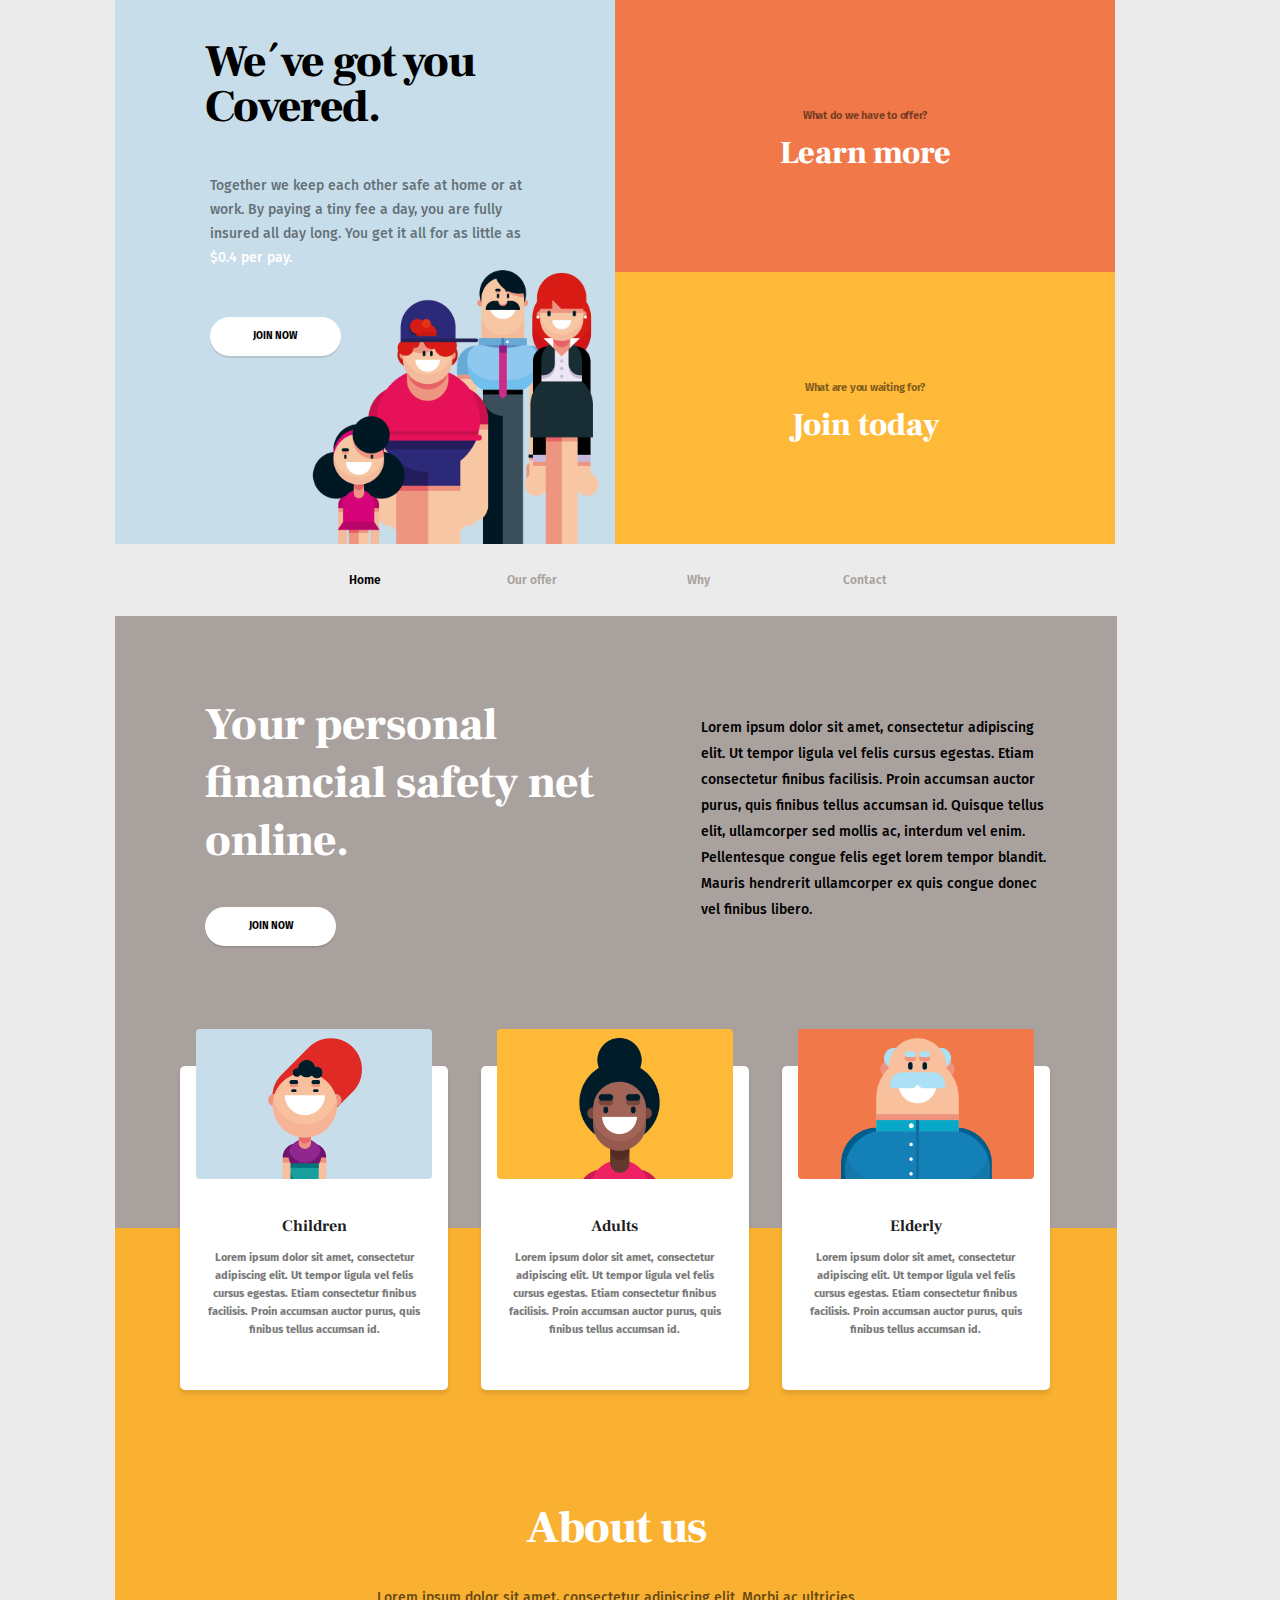
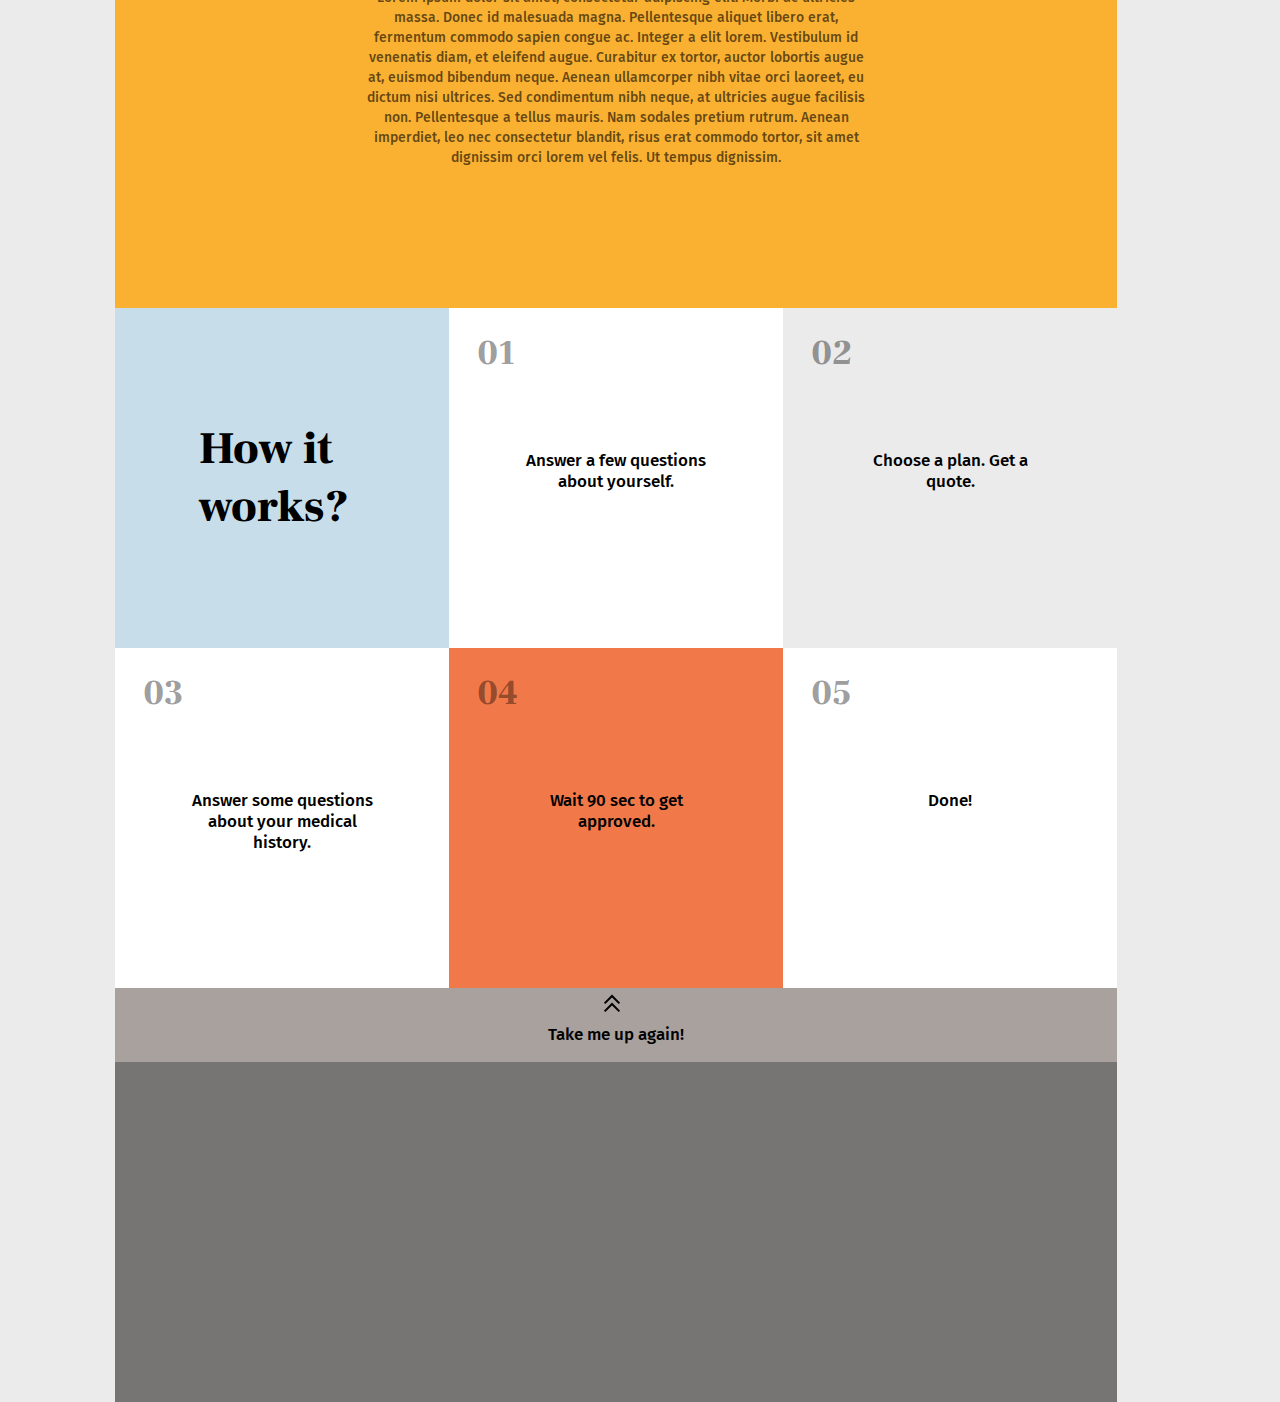
<file: index.html>
<!DOCTYPE html>
<html lang="en">
<head>
    <meta charset="UTF-8">
    <meta name="viewport" content="width=device-width, initial-scale=1.0">
    <title>Home</title>
    <link rel="stylesheet" href="./styles.css">
    <link rel="preconnect" href="https://fonts.googleapis.com">
<link rel="preconnect" href="https://fonts.gstatic.com" crossorigin>
<link href="https://fonts.googleapis.com/css2?family=Fira+Sans:wght@500;700&family=Frank+Ruhl+Libre:wght@300;900&display=swap" rel="stylesheet">

</head>

<body>

    <header>
        <section  id="top" class="promotion">
            <h2>We´ve got you Covered.</h2>
            <p>Together we keep each other safe at home or at work. By paying a tiny fee a day, you are fully insured  all day long. You get it all for as little as <span style="color: white">$0.4 per pay.</span> </p>
            <button>JOIN NOW</button>
        </section>
        <div class="learn-more">
            <p>What do we have to offer?</p>
            <h4>Learn more</h4>
        </div>
        <div class="join-today">
            <p>What are you waiting for?</p>
            <h4>Join today</h4>
        </div>
    
    <!-- <nav> -->
        <!-- <ul class="nav">
<li><a class="nav-home" class="current" href="">Home</a></li>
<li><a class="nav-our-offer" href="">Our offer</a></li>
<li class="nav-why"><a href="">Why</a></li>
<li class="nav-contact"><a href="./contacts.html">Contact</a></li>
        </ul> -->

        <div class="nav-home"><a class="current" href="">Home</a></div> 
        <div class="nav-our-offer"><a href="">Our offer</a></div>
        <div class="nav-why"><a href="">Why</a></div>
        <div class="nav-contact"><a href="./contacts.html">Contact</a></div>
    <!-- </nav> -->
    </header>

    <main class="body-wrapper">
        
            
        <section class="reviews-all">
            <div class="reviews-wrapper">

            <article class="reviews review-one"> 
                <div></div>
                 <h4>Children</h4> <p>Lorem ipsum dolor sit amet, consectetur adipiscing elit. Ut tempor ligula vel felis cursus egestas. 
                    Etiam consectetur finibus facilisis. Proin accumsan auctor purus, quis finibus tellus accumsan id.</p> </article>

            <article class="reviews review-two">
                <div></div> 
                <h4>Adults</h4> <p>Lorem ipsum dolor sit amet, consectetur adipiscing elit. Ut tempor ligula vel felis cursus egestas. 
                Etiam consectetur finibus facilisis. Proin accumsan auctor purus, quis finibus tellus accumsan id.</p></article>

            <article class="reviews review-three">
                <div></div>
                <h4>Elderly</h4> <p>Lorem ipsum dolor sit amet, consectetur adipiscing elit. Ut tempor ligula vel felis cursus egestas.
                 Etiam consectetur finibus facilisis. Proin accumsan auctor purus, quis finibus tellus accumsan id.</p></article>
        </div>
            </section> 
        <!-- <div class="your-safety"> -->
            <article class="your-safety-details-left">
                <h2>Your personal
                    financial safety
                    net online.</h2>
                    <button>JOIN NOW</button>
            </article>

            <article class="your-safety-details-right">
                <p>Lorem ipsum dolor sit amet, consectetur adipiscing elit. Ut tempor ligula vel felis cursus egestas. Etiam consectetur finibus facilisis. Proin accumsan auctor purus, quis finibus tellus accumsan id. Quisque tellus elit, ullamcorper sed mollis ac, interdum vel enim. Pellentesque congue felis eget lorem tempor blandit. Mauris hendrerit ullamcorper ex quis congue donec vel finibus libero.</p>
            </article> 


            <article class="about-us">
                <h2>About us</h2>
                <p>Lorem ipsum dolor sit amet, consectetur adipiscing elit. Morbi ac ultricies massa. Donec id malesuada magna. Pellentesque aliquet libero erat, fermentum commodo sapien congue ac. Integer a elit lorem. Vestibulum id venenatis diam, et eleifend augue. Curabitur ex tortor, auctor lobortis augue at, euismod bibendum neque. Aenean ullamcorper nibh vitae orci laoreet, eu dictum nisi ultrices. Sed condimentum nibh neque, at ultricies augue facilisis non.

                Pellentesque a tellus mauris. Nam sodales pretium rutrum. Aenean imperdiet, leo nec consectetur blandit, risus erat commodo tortor, sit amet dignissim orci lorem vel felis. Ut tempus dignissim.</p>

            </article>

    

    <div class="how-it-works-question">
        <h2>How it works?</h2>
    </div>

    <div class="how-it-works one">
        <h3>01</h3> 
        <p>Answer a few questions 
        about yourself.</p>
    </div>

    <div class="how-it-works two">
        <h3>02</h3> 
        <p>Choose a plan. Get a quote.</p>
    </div>

    <div class="how-it-works three">
        <h3>03</h3> 
        <p>Answer some questions about your medical history.</p>
    </div>

    <div class="how-it-works four">
        <h3>04</h3> 
       <p> Wait 90 sec to get approved.</p>
    </div>
    
    <div class="how-it-works five">
        <h3>05</h3> 
        <p>Done!</p>
    </div>

    <div class="up">
        <div>
           <a href="#top"><img src="./insurance/chevrons-up.svg" alt="" width="32px" height="32px"></a> 
            <p>Take me up again!</p>
        </div>
    </div>
</main>

<footer>
</footer>
    
</body>
</html>
</file>
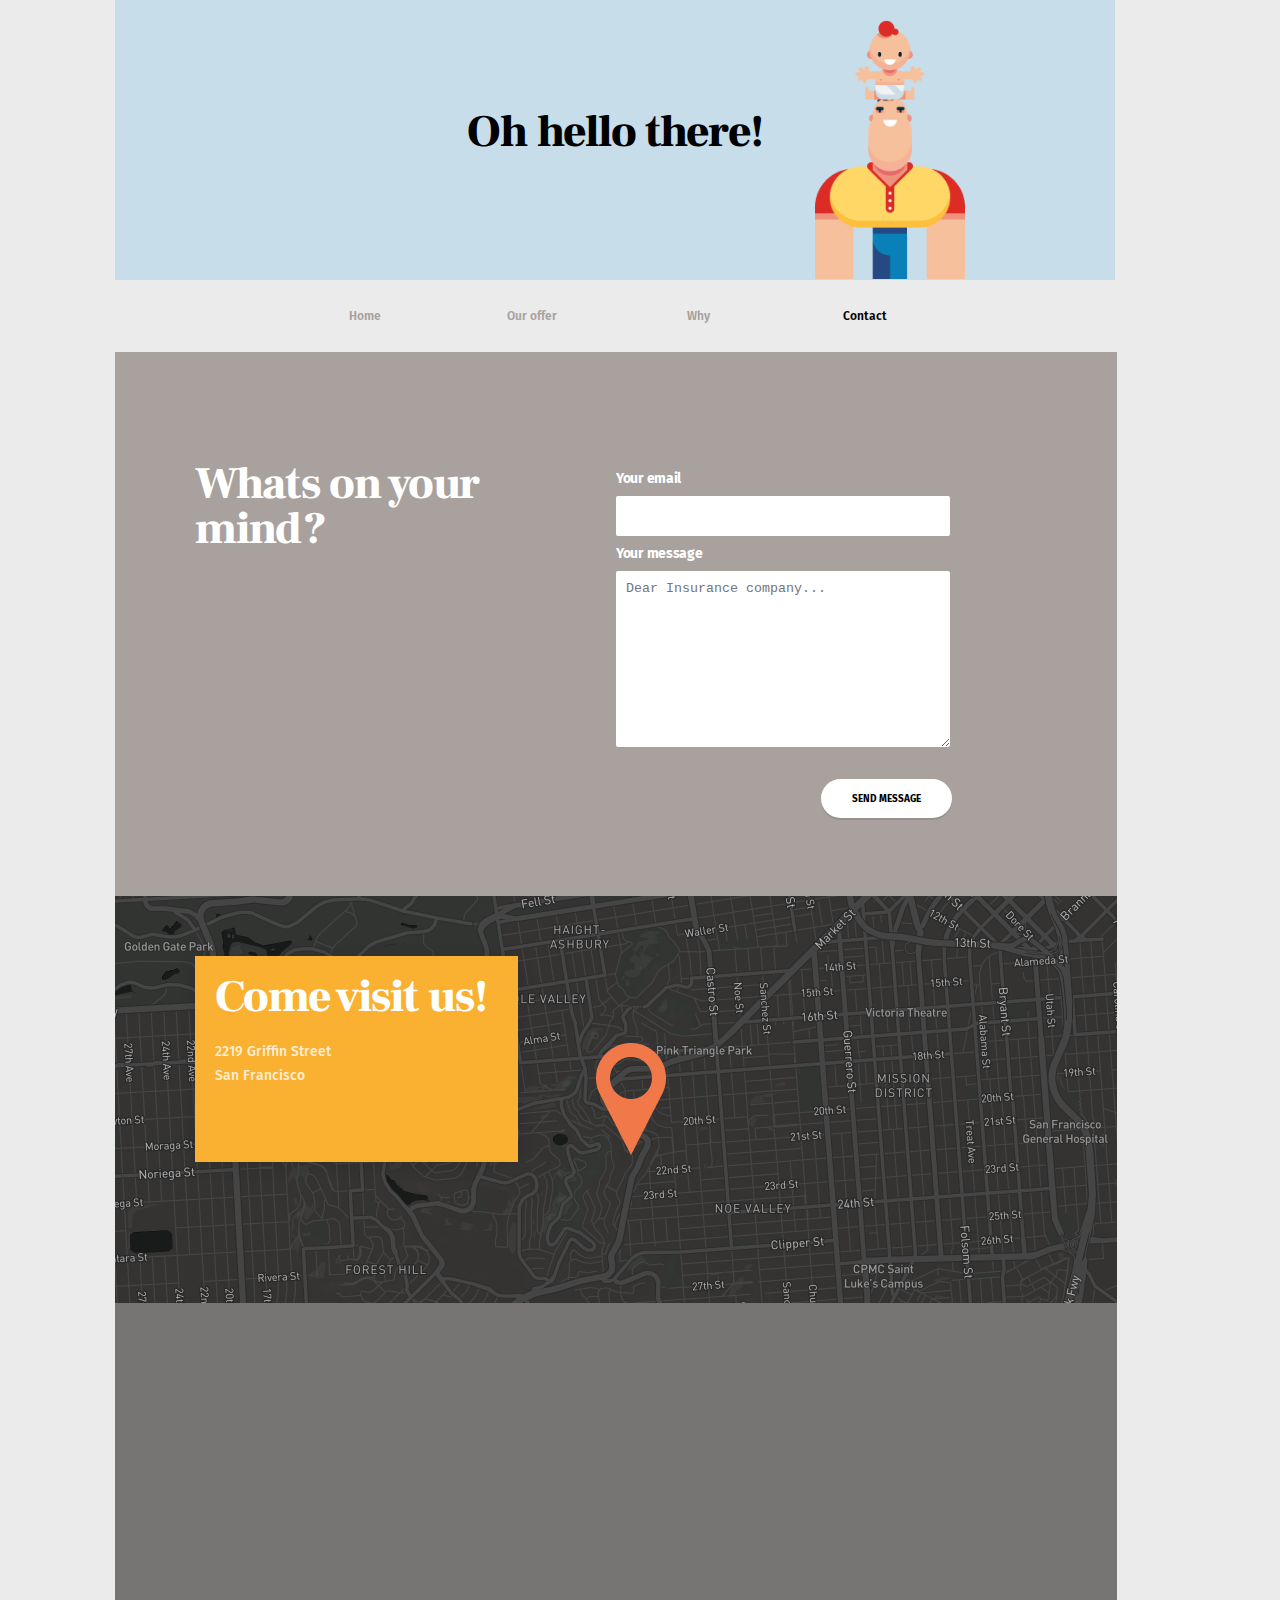
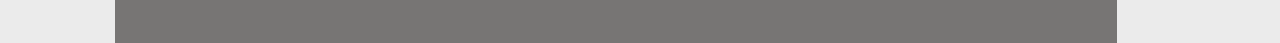
<file: contacts.html>
<!DOCTYPE html>
<html lang="en">
<head>
    <meta charset="UTF-8">
    <meta name="viewport" content="width=device-width, initial-scale=1.0">
    <title>Contact</title>
    <link rel="stylesheet" href="./styles.css">
    <link rel="preconnect" href="https://fonts.googleapis.com">
<link rel="preconnect" href="https://fonts.gstatic.com" crossorigin>
<link href="https://fonts.googleapis.com/css2?family=Fira+Sans:wght@500;700&family=Frank+Ruhl+Libre:wght@300;900&display=swap" rel="stylesheet">
</head>
<body>
<header>
    <div class="hello">
        <h2>Oh hello there!</h2>
    </div>

    <!-- <nav> -->
        <div class="nav-home"><a href="./index.html">Home</a></div> 
        <div class="nav-our-offer"><a href="">Our offer</a></div>
        <div class="nav-why"><a href="">Why</a></div>
        <div class="nav-contact"><a class="current" href="">Contact</a></div>
    <!-- </nav> -->
</header>

<main class="body-wrapper">
 <!-- <section class="send-message"> -->
    <section class="send-message-left">
        <h2>Whats on your mind?</h2>
    </section>
    

    <section class="send-message-right">
        <form action=""></form>
            <label for="email">Your email</label>
            <input class="input-email" type="email" name="" id="email">
            <label for="message">Your message</label>
            <textarea class="input-message" name="" id="message" placeholder="Dear Insurance company..." cols="30" rows="10"></textarea>
            <button>SEND MESSAGE</button>
        </form>

    </section>

 <!-- </section> -->
<section class="map">
    <img src="./insurance/needle.png" alt="pin" width: 70px height: 112px>
    <div>
        <h2>Come visit us!</h2>
        <address>2219 Griffin Street <br> San Francisco</address>
    </div>
</section>
</main>

<footer></footer>

</body>
</html>
</file>
<file: styles.css>
html {
    scroll-behavior: smooth;
    scroll-padding-top: 3rem;
}

body {
    background-color: rgba(235, 235, 235, 1);
    margin: auto;
    max-width: 1050px;
}

/* -------- HOME PAGE -------- */

/* HEADER SECTION */

header {
    display: grid;
    grid-template-columns: repeat(6, 1fr);
    width: 1000px;
}

.promotion {
    grid-row: 1 / 3;
    grid-column: 1 / 4;
    height: 544px;
    background-color:rgba(199, 221, 234, 1);
    background-image: url('./insurance/family.png'); 
    background-attachment: relative;
    background-position: 196px 270px;
    background-repeat: no-repeat;
    background-size: 58%;
    /* width: 100%; */
    display: flex;
    justify-content: flex-start;
    align-items: center;
    flex-direction: column;
}

.learn-more {
    grid-column: 4/-1;
    background-color: rgba(241, 121, 73, 1);
    /* width: 501px;
    height: 272px; */
    display: flex;
    justify-content: center;
    align-items: center;
    flex-direction: column;
    /* left: 720px */
}

.join-today {
    grid-column: 4/-1;
    background-color: rgba(255, 185, 57, 1);
    /* width: 501px;
    height: 272px; */
    display: flex;
    justify-content: center;
    align-items: center;
    flex-direction: column;
}

header h4 {
    color: rgba(255, 255, 255, 1);
    font-family: Frank Ruhl Libre;
    font-size: 32px;
    font-weight: 900;
    line-height: 41px;
    text-align: center;
    margin: 0;  
}

header h4:hover {
    color:black;
}

header h2 {
    font-family: Frank Ruhl Libre;
    font-size: 45px;
    font-weight: 900;
    line-height: 45px;
    letter-spacing: -0.02em;
    margin: 0;  
    /* padding-top: 1.4em;
    padding-left: 2em;
    padding-right: 2em;  */
    padding: 8% 18% 0% 18%;
}

.promotion p {
    font-family: Fira Sans;
    font-size: 14px;
    font-weight: 500;
    padding: 6% 18% 0% 19%;
    font-family: Fira Sans;
    font-size: 14px;
    font-weight: 500;
    line-height: 24px;
    letter-spacing: 0em;
    text-align: left;
    color: rgba(0, 0, 0, 0.5);
}

.learn-more, .join-today p { 
    font-family: Fira Sans;
    font-size: 11px;
    font-weight: 700;
    line-height: 13px;
    letter-spacing: -0.02em;  
    text-align: center;
    color: rgba(0, 0, 0, 0.5);
}

button {
    border-radius: 100px; 
    border: 0cap;
    width: 131px;
    height: 39px;
    box-shadow: 0px 2px 0px 0px rgba(0, 0, 0, 0.1);
    font-family: Fira Sans;
    font-size: 10px;
    font-weight: 700;
    line-height: 12px;
    text-align: center;
    background: rgba(255, 255, 255, 1);
    /* top: 326px
    left: 324px */
}

header button {
    position: relative;
    left: -18%;
    top: 6%;
}

/* NAV */

.nav-home, .nav-our-offer, .nav-why, .nav-contact {
    font-family: Fira Sans;
    font-size: 12px;
    font-weight: 600;
    line-height: 12px;
    display: flex;
    justify-content: center;
    align-items: center;
    color: rgba(169, 161, 158, 1); 
    height: 6em;

} 

.nav-home {
    grid-column-start: 2;
    grid-column-end: 3;
} 

.nav-our-offer {
    grid-column-start: 3;
    grid-column-end: 4;
}  

.nav-why {
    grid-column-start: 4;
    grid-column-end: 5;
}

.nav-contact {
    grid-column-start: 5;
    grid-column-end: 6;
}


a {
    text-decoration: none;
    color: rgba(169, 161, 158, 1);
}
a:hover {
    color: rgba(119, 117, 116, 1);
}

.current {
    color: black;
}

button:hover {
    background-color: rgba(235, 235, 235, 1);
}



/* MAIN */

.body-wrapper {
    display: grid;
    grid-template-columns: repeat(6, 1fr);
    width: 1000px;
    position: relative;
}

.your-safety-details-left {
    grid-column: 1/4;
    background-color: rgba(169, 161, 158, 1);
    display: flex;
    flex-direction: column;
    align-items: flex-start;
    justify-content: flex-start;
}

.your-safety-details-right {
   grid-column: 4/-1; 
    height: 612px;
    background-color: rgba(169, 161, 158, 1);
    display: flex;
    align-items: flex-start;
    justify-content: flex-start;
}

.your-safety-details-left h2 {
    font-family: Frank Ruhl Libre;
    font-size: 45px;
    font-weight: 900;
    color:rgba(255, 255, 255, 1);
    margin: 0; 
    padding: 16% 4% 0% 18%;
}

   .your-safety-details-left button {
    position: relative;
    left: 18%;
    top: 6%;
} 

.your-safety-details-right p {
    font-family: Fira Sans;
    font-size: 14px;
    font-weight: 500;
    font-family: Fira Sans;
    line-height: 26px;
    text-align: left;
    padding: 17% 14% 0% 17% ;   
}

.about-us {
    grid-column: 1/-1;
    width: 100%;
    height: 680px;
    background-color: rgba(250, 177, 49, 1);  
}


.about-us h2 {
    font-family: Frank Ruhl Libre;
    font-size: 45px;
    font-weight: 900;
    line-height: 45px;
    letter-spacing: -0.02em;
    text-align: center;
    color: rgba(255, 255, 255, 1);
    padding: 24% 25% 0% 25%;
}

.about-us p {
    font-family: Fira Sans;
    font-size: 14px;
    font-weight: 500;
    line-height: 20px;
    letter-spacing: 0em;
    text-align: center;
    color: rgba(0, 0, 0, 0.6);
    padding: 0% 25% 0% 25%;
}

/* HOW IT WORKS - 6 BOXES SECTION */

.how-it-works-question {
    grid-column-start: 1;
    grid-column-end: 3;
    background-color: rgba(199, 221, 234, 1);
    width: 334px;
    height: 340px;
    display: flex;
    justify-content: center;
}

.how-it-works-question h2 {
    align-self: center;
    font-family: Frank Ruhl Libre;
    font-size: 45px;
    font-weight: 900;
    padding: 0% 25%;
}

.one {
    grid-column-start: 3;
    grid-column-end: 5;
    background-color: rgba(255, 255, 255, 1);
    width: 334px;
    height: 340px;
    display: flex;
    justify-content: flex-start;
    flex-direction: column; 
}

.how-it-works p {
    margin: 3em 4em;
    font-family: Fira Sans;
    font-size: 17px;
    font-weight: 500;
    text-align: center;
}

h3 {
    font-family: Frank Ruhl Libre;
    font-size: 35px;
    font-weight: 900;
    line-height: 35px;
    color: rgba(0, 0, 0, 0.4);
    align-self: flex-start;
    margin: 0.8em; 
}

.two {
    grid-column-start: 5;
    grid-column-end: 7;
    background-color: rgba(235, 235, 235, 1);
    width: 334px;
    height: 340px;
    display: flex;
    justify-content: flex-start;
    flex-direction: column;
}



.three {
    grid-column-start: 1;
    grid-column-end: 3;
    background-color: rgba(255, 255, 255, 1);
    width: 334px;
    height: 340px;
    display: flex;
    justify-content: flex-start;
    flex-direction: column;
}

.four {
    grid-column-start: 3;
    grid-column-end: 5;
    background-color: rgba(241, 121, 73, 1);
    width: 334px;
    height: 340px;
    display: flex;
    justify-content: flex-start;
    flex-direction: column;
}

.five {
    grid-column-start: 5;
    grid-column-end: 7;
    background-color: rgba(255, 255, 255, 1);
    width: 334px;
    height: 340px;
    display: flex;
    justify-content: flex-start;
    flex-direction: column;
}

.one:hover, .two:hover, .three:hover, .four:hover, .five:hover {
    filter: brightness(0.85);
}

/* REVIEWS SECTION */

.reviews-all {
    position: absolute; 
    /* z-index: 2; */
    top: 22%;  
    left: 6.5%; 
}

.reviews-wrapper {
    display: flex;
    gap: 4%;
}

.reviews {
    background-color: white;
    box-shadow: 0px 4px 4px 0px rgba(0, 0, 0, 0.1);
    height: 308px;  
    width: 270px;
    border-radius: 5px;
    padding: 0% 2% 2% 2%;
}

.review-one div {
    background-color:rgba(199, 221, 234, 1);
    background-image: url('./insurance/child.png'); 
    background-attachment: relative;
    background-position: 72px 9px;
    background-repeat: no-repeat;
    background-size: 40%;
    width: 236px;
    height: 150px;
    position: relative;
    top: -12%;
    border-radius: 4px;
}
.review-two div {
    background-color:rgba(255, 185, 57, 1);
    background-image: url('./insurance/adult.png'); 
    background-attachment: relative;
    background-position: 72px 9px;
    background-repeat: no-repeat;
    background-size: 43%;
    width: 236px;
    height: 150px;
    position: relative;
    top: -12%;
    border-radius: 4px;
}

.review-three div {
    background-color:rgba(241, 121, 73, 1);
    background-image: url('./insurance/old.png'); 
    background-attachment: relative;
    background-position: 43px 9px;
    background-repeat: no-repeat;
    background-size: 65%;
    width: 236px;
    height: 150px;
    position: relative;
    top: -12%;
    border-radius: 4px;
}


.reviews h4 {
    font-family: Frank Ruhl Libre;
    font-size: 16px;
    font-weight: 700;
    line-height: 20px;
    letter-spacing: 0em;
    text-align: center;
    color: rgba(0, 0, 0, 0.9);
    margin: 0;
}

.reviews p {
    font-family: Fira Sans;
    font-size: 11px;
    font-weight: 700;
    line-height: 18px;
    text-align: center;
    color: rgb(121, 121, 121);
    padding-top: 1%; 
    padding-left: 2%;
    padding-right: 2%;
    padding-bottom: 2%;
}

/* TAKE ME UP AGAIN */

.up {
    grid-column: 1/-1;
    background-color: rgba(169, 161, 158, 1);
    display: flex;
    justify-content: center;
}

.up p {
    font-family: Fira Sans;
    font-size: 17px;
    font-weight: 500;
    margin-top: 0;
} 


.up img {
    padding-left: 35%;
}
/* FOOTER */

footer {
    background-color: rgba(119, 117, 116, 1);
    height: 340px;
    width: 1002px;
    grid-column-start: 1;
    grid-column-end: 7;
}

/* -------- CONTACTS PAGE -------- */

.hello {
    grid-column: 1/-1;
    height: 280px;
    background-color:rgba(199, 221, 234, 1);
    background-image: url('./insurance/man-and-child.png'); 
    background-attachment: relative;
    background-position: 700px 20px;
    background-repeat: no-repeat;
    background-size: 15%;
    display: flex;
    justify-content: center;
    align-content: flex-start;
}
.hello h2 {
    font-family: Frank Ruhl Libre;
    font-size: 45px;
    font-weight: 900;
    line-height: 45px;  
    margin-top: 3%;
}

/* SEND MESSAGE */

.send-message-left {
    grid-column: 1/4;
    height: 544px;
    background-color: rgba(169, 161, 158, 1);
    display: flex;
    justify-content: center;
    align-content: flex-start;   
}
.send-message-left h2 {
    font-family: Frank Ruhl Libre;
    font-size: 45px;
    font-weight: 900;
    line-height: 45px;
    letter-spacing: -0.02em;
    text-align: left;
    color: rgba(255, 255, 255, 1);
    padding: 22% 10% 0% 16%;
    margin: 0;
}

.send-message-right {
    grid-column: 4/-1;
    background-color: rgba(169, 161, 158, 1);
    display: flex;
    flex-direction: column;
    justify-content: center;
    align-content: flex-start;
}

.send-message-right label {
    font-family: Fira Sans;
    font-size: 14px;
    font-weight: 700;
    line-height: 14px;
    letter-spacing: -0.02em;
    text-align: left;
    color: rgba(255, 255, 255, 1);
    margin-top: 2%;
    margin-bottom: 2%;
    
}

.send-message-right button {
    position: relative;
    top: 6%;
    left: 41%;
    font-size: 10px;
    font-weight: 700;
    line-height: 12px; 
}

.input-email {
    width: 314px;
    height: 30px;
    border-radius: 2px;
    border: 0cap;
    padding: 1% 2%;

}

.input-message {
    width: 314px;
    height: 156px;
    border-radius: 2px;
    border: 0cap;
    padding: 2% 2%;
}

/* MAP */

.map {
    grid-column: 1/-1;
    width: 1002px;
    height: 407px;
    background-image: url(./insurance/map-contact.png);
    background-attachment: relative;
    background-repeat: no-repeat;
    background-size: 100%;
    display: flex;
    justify-content: left;
    align-items: flex-start;
    position: relative;
}

.map div {
    background-color: rgba(250, 177, 49, 1);
    width: 323px;
    height: 206px;
    box-shadow: 0px 4px 16px 0px rgba(0, 0, 0, 0.1);
    margin-left: 8%;
    margin-top: 6%;
    
}

.map h2 {
    font-family: Frank Ruhl Libre;
    font-size: 45px;
    font-weight: 900;
    line-height: 45px;
    letter-spacing: -0.02em;
    text-align: left;
    color: rgba(255, 255, 255, 1);
    margin: 0;
    padding-left: 6%;
    padding-top: 6%;
}


.map address {
    font-family: Fira Sans;
    font-size: 14px;
    font-weight: 500;
    line-height: 24px;
    letter-spacing: 0em;
    text-align: left;
    color: rgba(255, 255, 255, 0.8);
    font-style: normal;
    padding-left: 6%;
    padding-top: 6%;
    /* margin-top: 6%;
    margin-left: 6%; */
}

.map img {
    position: absolute;
    top: 36%;
    left: 48%;
    color: rgba(241, 121, 73, 1);
}
</file>
